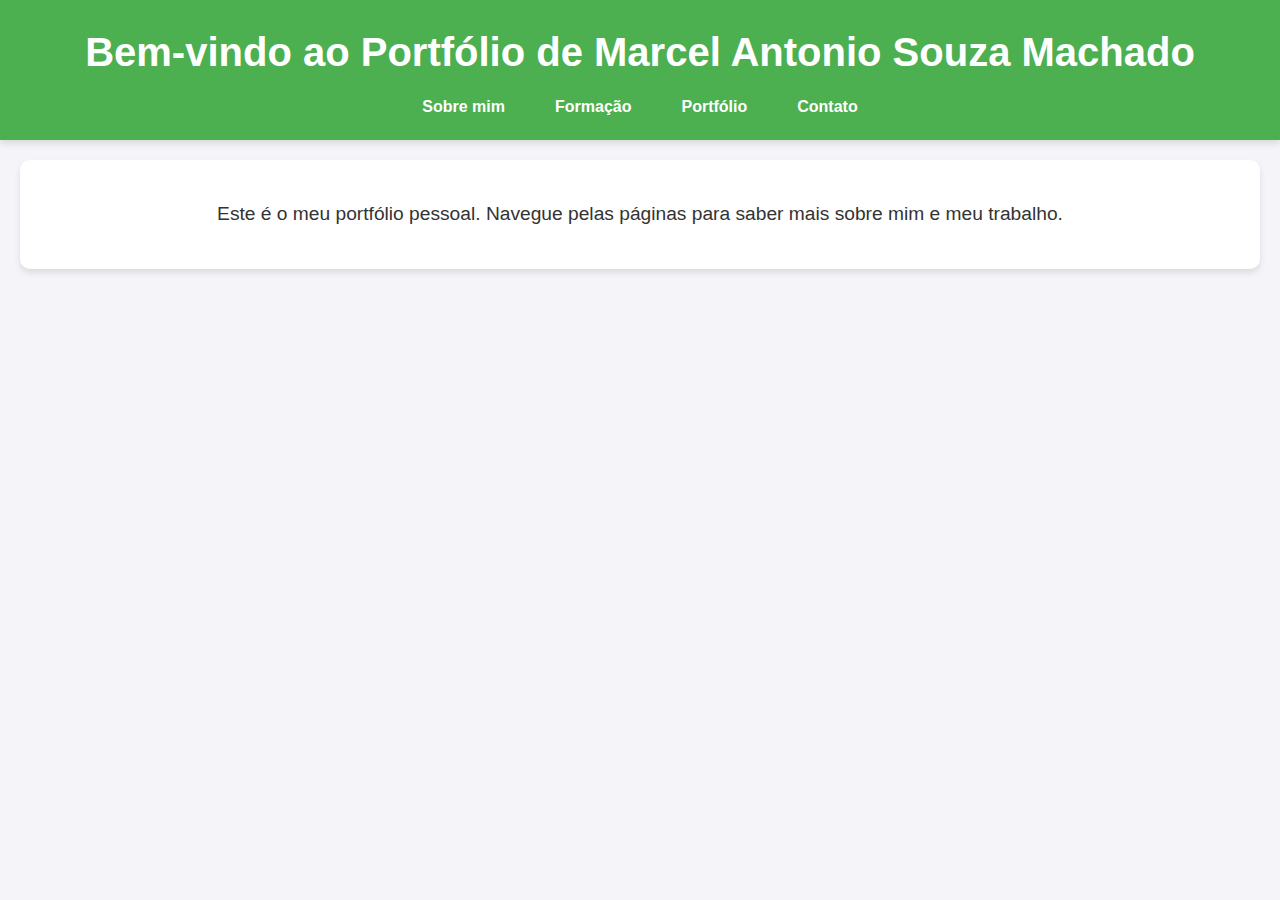
<file: index.html>
<!DOCTYPE html>
<html lang="pt-BR">
<head>
    <meta charset="UTF-8">
    <meta name="viewport" content="width=device-width, initial-scale=1.0">
    <title>Portfólio Marcel Machado</title>
    <link rel="stylesheet" href="style.css">
</head>
<body>
    <header>
        <h1>Bem-vindo ao Portfólio de Marcel Antonio Souza Machado</h1>
        <nav>
            <ul>
                <li><a href="sobre.html">Sobre mim</a></li>
                <li><a href="formacao.html">Formação</a></li>
                <li><a href="portfolio.html">Portfólio</a></li>
                <li><a href="contato.html">Contato</a></li>
            </ul>
        </nav>
    </header>
    <main>
        <section>
            <p>Este é o meu portfólio pessoal. Navegue pelas páginas para saber mais sobre mim e meu trabalho.</p>
        </section>
    </main>
</body>
</html>
</file>
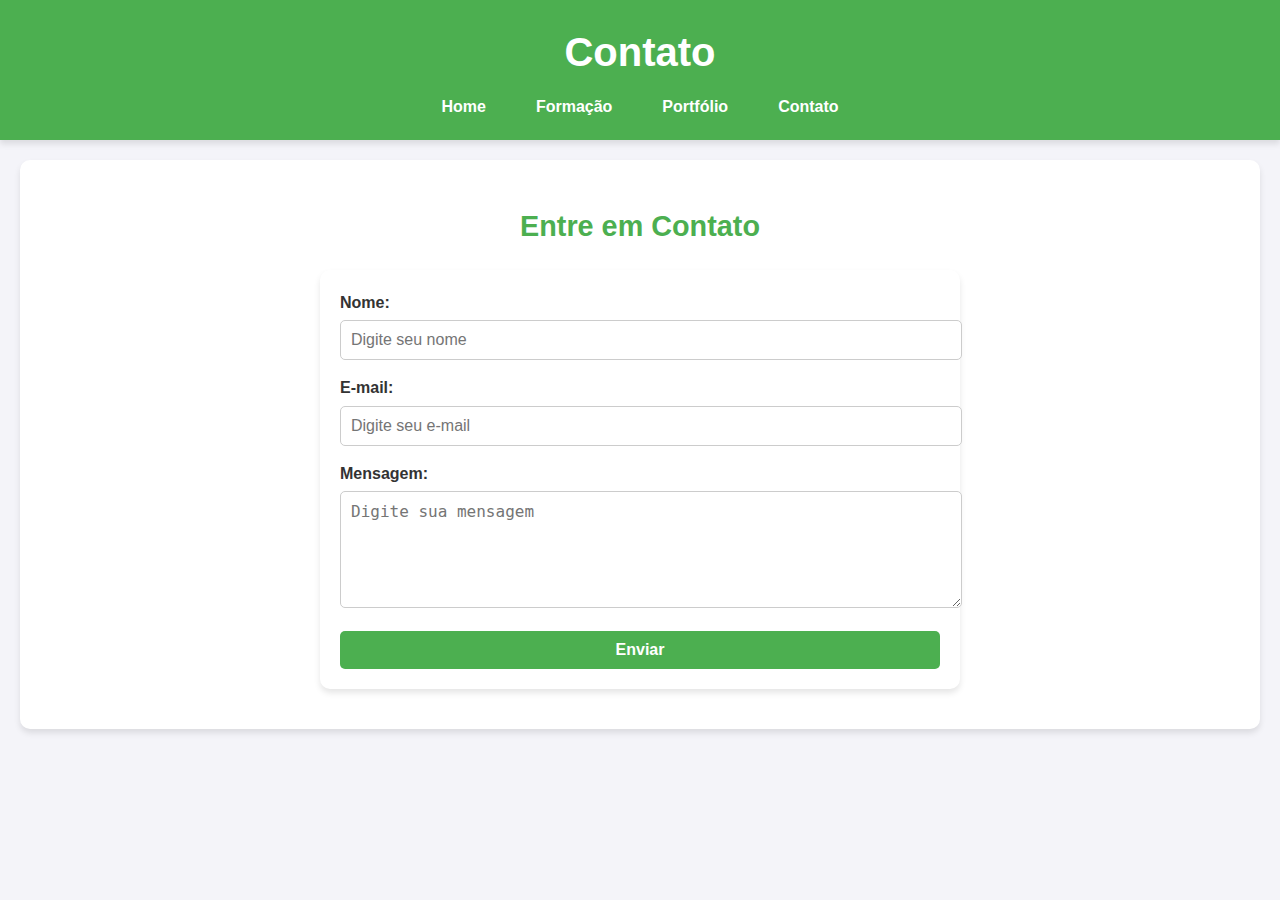
<file: contato.html>
<!DOCTYPE html>
<html lang="pt-BR">
<head>
    <meta charset="UTF-8">
    <meta name="viewport" content="width=device-width, initial-scale=1.0">
    <title>Contato</title>
    <link rel="stylesheet" href="style.css">
</head>
<body>
    <header>
        <h1>Contato</h1>
        <nav>
            <ul>
                <li><a href="index.html">Home</a></li>
                <li><a href="formacao.html">Formação</a></li>
                <li><a href="portfolio.html">Portfólio</a></li>
                <li><a href="contato.html">Contato</a></li>
            </ul>
        </nav>
    </header>
    <main>
        <section>
            <h2>Entre em Contato</h2>
            <form action="#" method="post">
                <label for="nome">Nome:</label>
                <input type="text" id="nome" name="nome" placeholder="Digite seu nome" required>

                <label for="email">E-mail:</label>
                <input type="email" id="email" name="email" placeholder="Digite seu e-mail" required>

                <label for="mensagem">Mensagem:</label>
                <textarea id="mensagem" name="mensagem" placeholder="Digite sua mensagem" rows="5" required></textarea>

                <button type="submit">Enviar</button>
            </form>
        </section>
    </main>
</body>
</html>
</file>
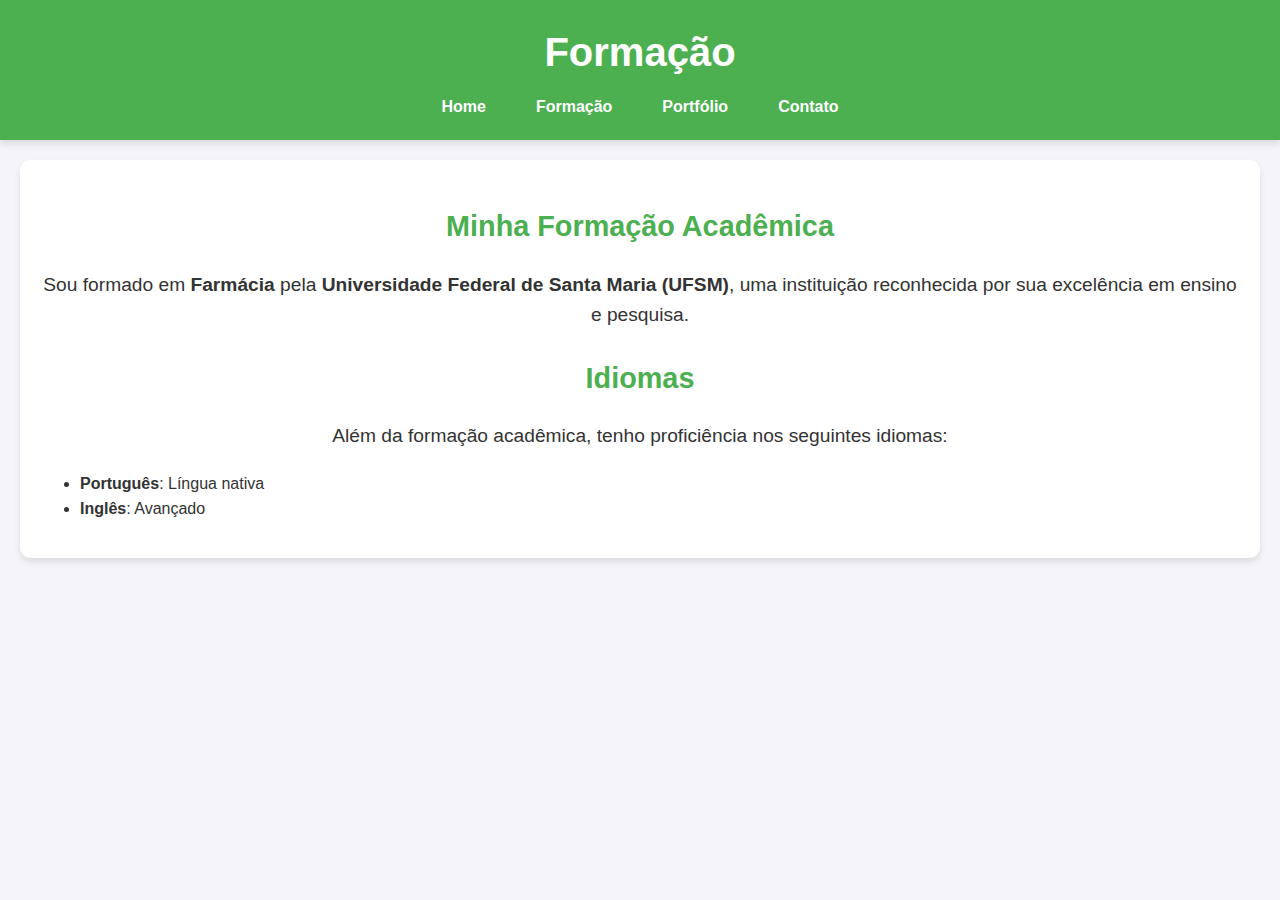
<file: formacao.html>
<!DOCTYPE html>
<html lang="pt-BR">
<head>
    <meta charset="UTF-8">
    <meta name="viewport" content="width=device-width, initial-scale=1.0">
    <title>Formação</title>
    <link rel="stylesheet" href="style.css">
</head>
<body>
    <header>
        <h1>Formação</h1>
        <nav>
            <ul>
                <li><a href="index.html" title="Ir para a página inicial">Home</a></li>
                <li><a href="formacao.html" title="Ver detalhes da formação acadêmica">Formação</a></li>
                <li><a href="portfolio.html" title="Ver projetos no portfólio">Portfólio</a></li>
                <li><a href="contato.html" title="Entrar em contato">Contato</a></li>
            </ul>
        </nav>
    </header>
    <main>
        <section>
            <h2>Minha Formação Acadêmica</h2>
            <p>Sou formado em <strong>Farmácia</strong> pela <strong>Universidade Federal de Santa Maria (UFSM)</strong>, uma instituição reconhecida por sua excelência em ensino e pesquisa.</p>

            <h2>Idiomas</h2>
            <p>Além da formação acadêmica, tenho proficiência nos seguintes idiomas:</p>
            <ul>
                <li><strong>Português</strong>: Língua nativa</li>
                <li><strong>Inglês</strong>: Avançado</li>
            </ul>
        </section>
    </main>
</body>
</html>
</file>
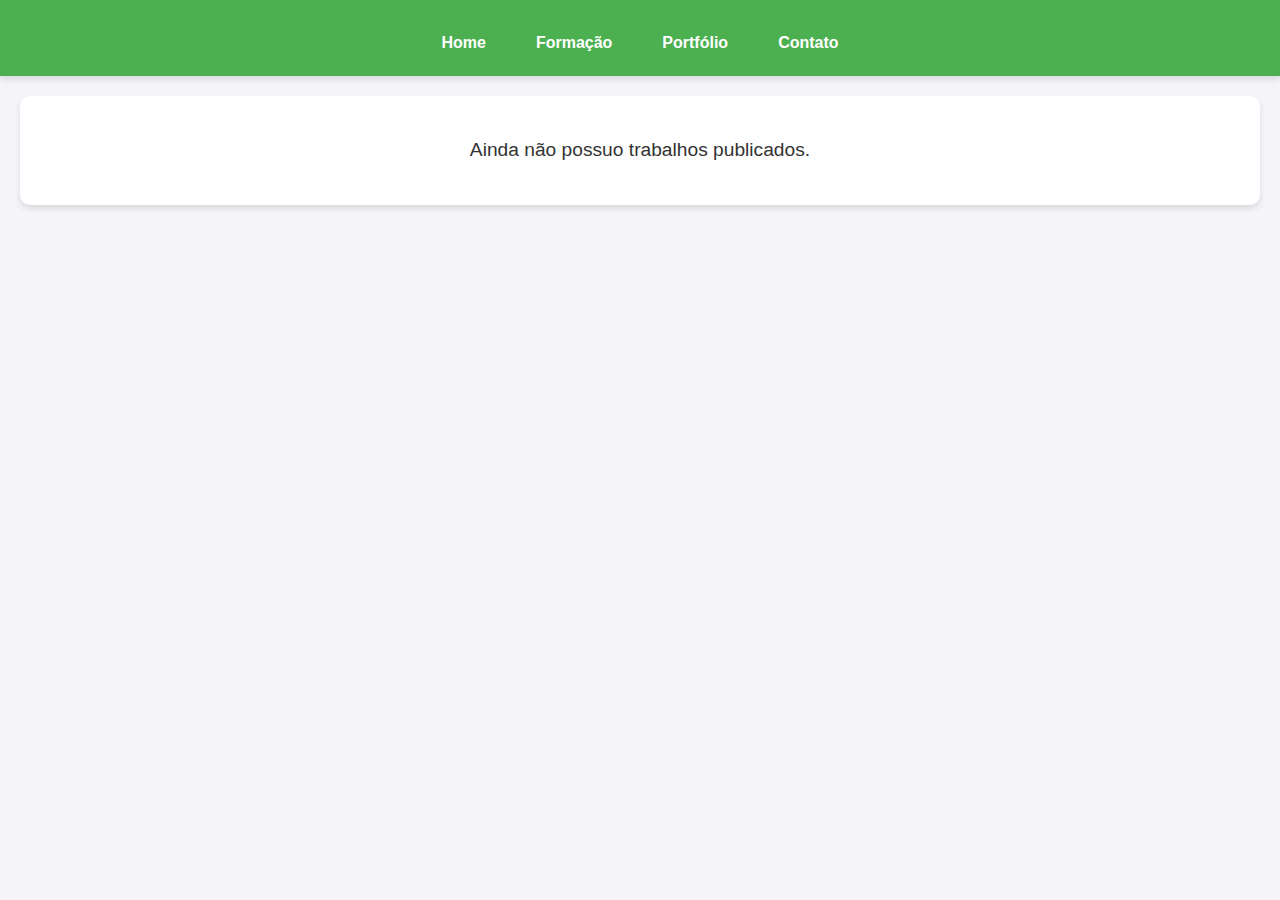
<file: portfolio.html>
<!DOCTYPE html>
<html lang="pt-BR">
<head>
    <meta charset="UTF-8">
    <meta name="viewport" content="width=device-width, initial-scale=1.0">
    <title>Portfólio</title>
    <link rel="stylesheet" href="style.css">
</head>
<body>
    <header>
        <nav>
            <ul>
                <li><a href="index.html" title="Ir para a página inicial">Home</a></li>
                <li><a href="formacao.html" title="Ver detalhes da formação acadêmica">Formação</a></li>
                <li><a href="portfolio.html" title="Ver projetos no portfólio">Portfólio</a></li>
                <li><a href="contato.html" title="Entrar em contato">Contato</a></li>
            </ul>
        </nav>
    </header>
    <main>
        <section>
            
            <p>Ainda não possuo trabalhos publicados.</p>
           
        </section>
    </main>
</body>
</html>
</file>
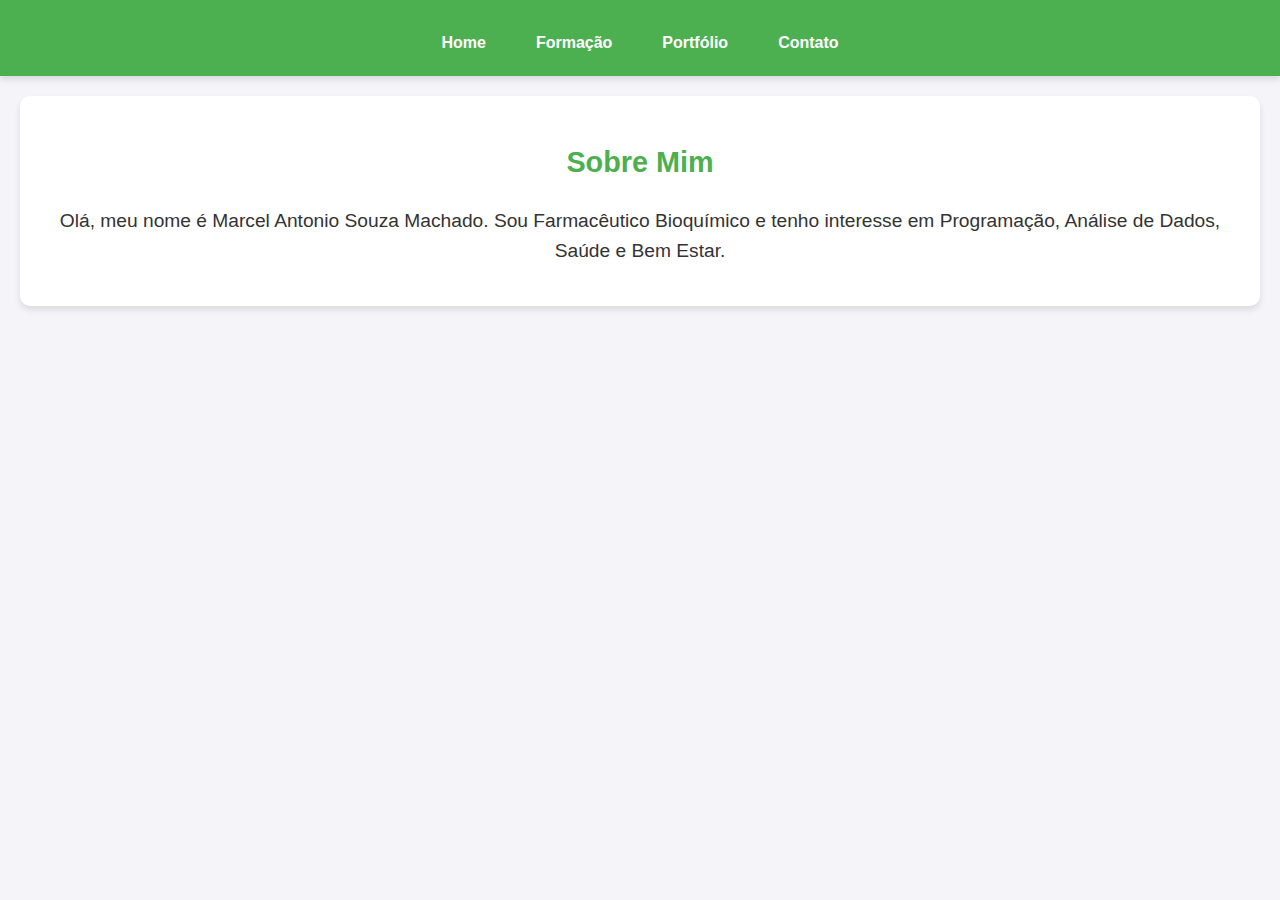
<file: sobre.html>
<!DOCTYPE html>
<html lang="pt-BR">
<head>
    <meta charset="UTF-8">
    <meta name="viewport" content="width=device-width, initial-scale=1.0">
    <title>Sobre Mim</title>
    <link rel="stylesheet" href="style.css">
</head>
<body>
    <header>
        <nav>
            <ul>
                <li><a href="index.html">Home</a></li>
                <li><a href="formacao.html">Formação</a></li>
                <li><a href="portfolio.html">Portfólio</a></li>
                <li><a href="contato.html">Contato</a></li>
            </ul>
        </nav>
    </header>
    <main>
        <section>
            <h2>Sobre Mim</h2>
            <p>Olá, meu nome é Marcel Antonio Souza Machado. Sou Farmacêutico Bioquímico e tenho interesse em Programação, Análise de Dados, Saúde e Bem Estar.</p>
        </section>
    </main>
</body>
</html>
</file>
<file: style.css>
/* Estilo geral */
body {
    font-family: Arial, sans-serif;
    line-height: 1.6;
    margin: 0;
    padding: 0;
    background-color: #f4f4f9;
    color: #333;
}

/* Cabeçalho */
header {
    background-color: #4CAF50;
    color: white;
    padding: 20px;
    text-align: center;
    box-shadow: 0px 4px 6px rgba(0, 0, 0, 0.1);
}

header h1 {
    margin: 0;
    font-size: 2.5em;
}

nav ul {
    list-style: none;
    padding: 0;
    margin: 10px 0 0;
    display: flex;
    justify-content: center;
    gap: 20px;
}

nav ul li {
    display: inline;
}

nav ul li a {
    color: white;
    text-decoration: none;
    font-weight: bold;
    padding: 8px 15px;
    transition: background-color 0.3s ease;
}

nav ul li a:hover {
    background-color: #45a049;
    border-radius: 5px;
}

/* Conteúdo principal */
main {
    margin: 20px;
    padding: 20px;
    background-color: white;
    border-radius: 10px;
    box-shadow: 0px 4px 6px rgba(0, 0, 0, 0.1);
}

/* Sessão */
section p {
    font-size: 1.2em;
    text-align: center;
}

/* Links */
a {
    color: #4CAF50;
    text-decoration: none;
}

a:hover {
    text-decoration: underline;
}

/* Estilo para o formulário de contato */
form {
    max-width: 600px;
    margin: 20px auto;
    padding: 20px;
    background-color: #fff;
    border-radius: 10px;
    box-shadow: 0px 4px 6px rgba(0, 0, 0, 0.1);
}

form label {
    display: block;
    font-weight: bold;
    margin-bottom: 5px;
}

form input, form textarea {
    width: 100%;
    padding: 10px;
    margin-bottom: 15px;
    border: 1px solid #ccc;
    border-radius: 5px;
    font-size: 16px;
}

form input:focus, form textarea:focus {
    border-color: #4CAF50;
    outline: none;
    box-shadow: 0 0 5px rgba(76, 175, 80, 0.5);
}

form button {
    display: block;
    width: 100%;
    padding: 10px;
    background-color: #4CAF50;
    color: white;
    border: none;
    border-radius: 5px;
    font-size: 16px;
    font-weight: bold;
    cursor: pointer;
    transition: background-color 0.3s ease;
}

form button:hover {
    background-color: #45a049;
}

/* Título do formulário */
section h2 {
    text-align: center;
    color: #4CAF50;
    margin-bottom: 20px;
    font-size: 1.8em;
}
</file>
